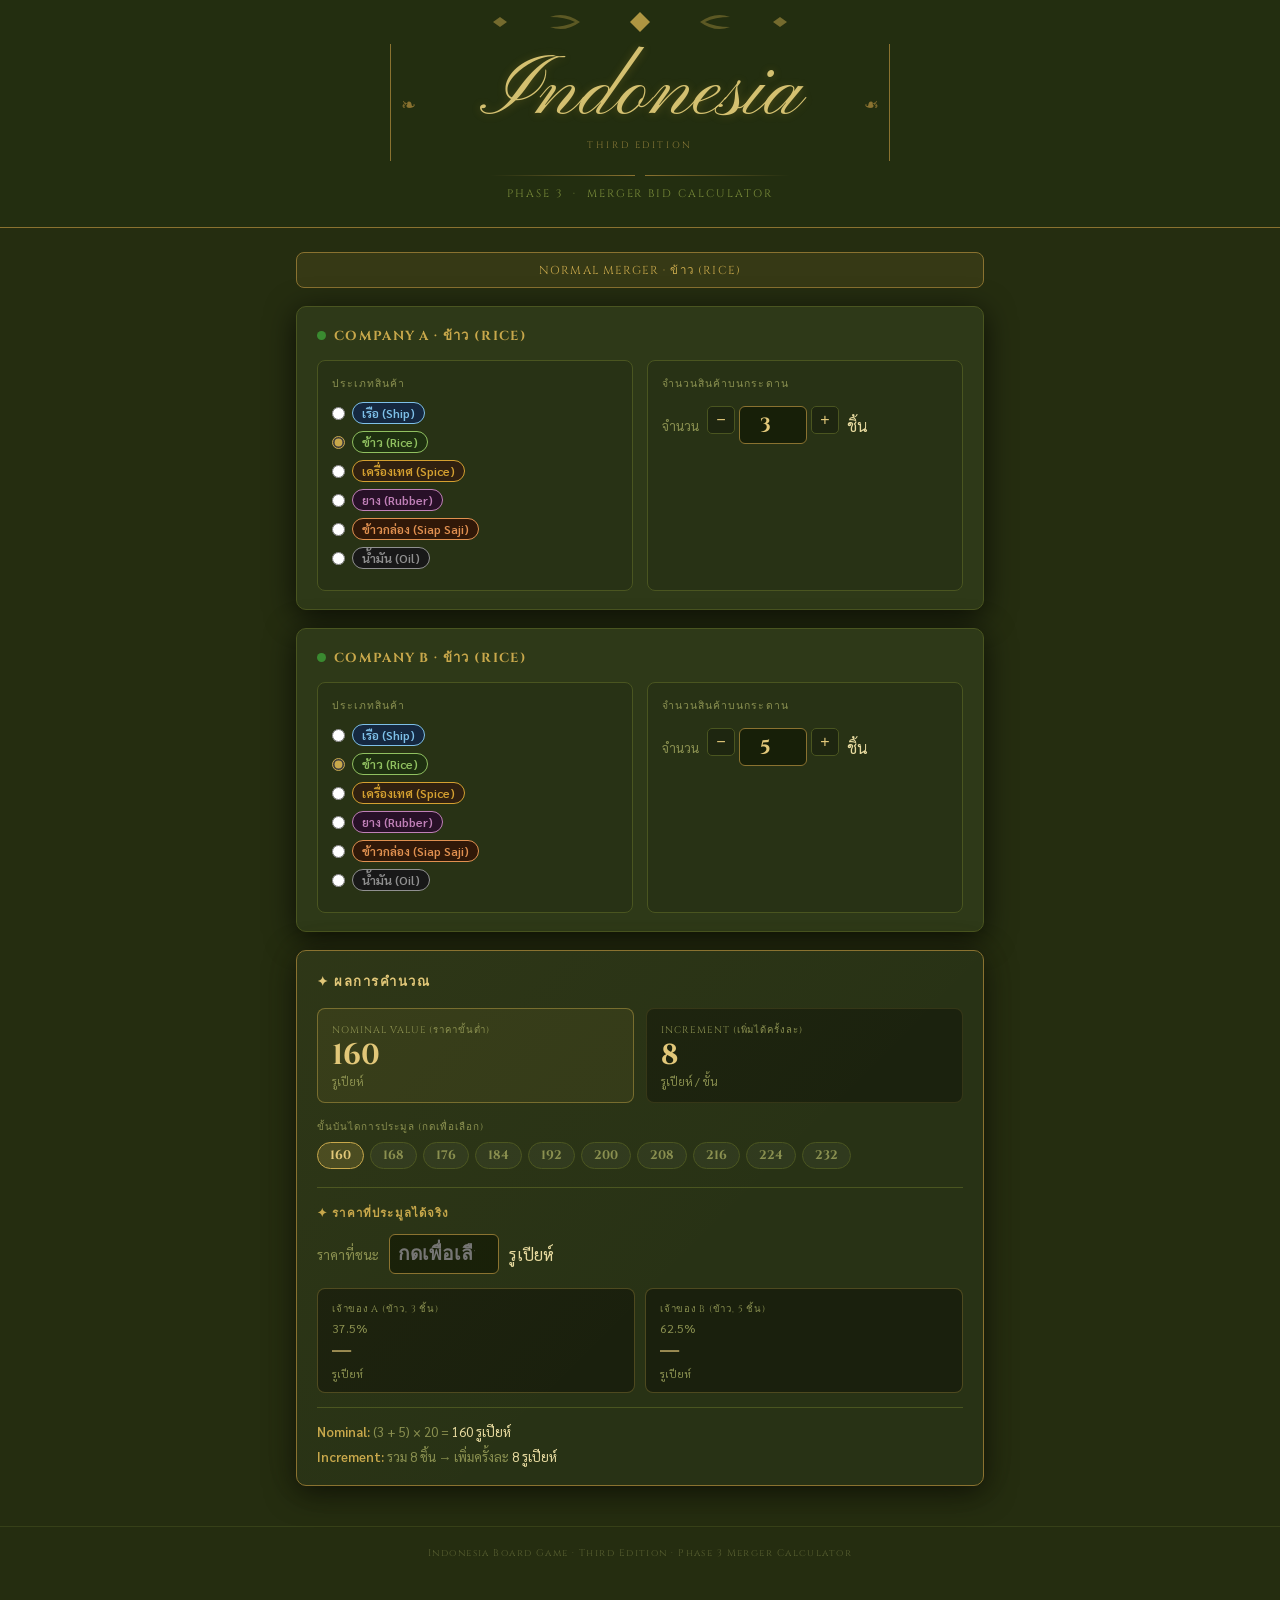
<file: index.html>
<!DOCTYPE html>
<html lang="th">
<head>
  <meta charset="UTF-8" />
  <meta name="viewport" content="width=device-width, initial-scale=1.0" />
  <title>Indonesia – Merger Calculator</title>
  <meta name="description" content="เครื่องคำนวณราคาประมูลควบรวมบริษัท (Phase 3 Merger) สำหรับบอร์ดเกม Indonesia ฉบับที่ 3" />
  <meta name="theme-color" content="#232e10" />
  <link rel="icon" href="assets/favicon.svg" type="image/svg+xml" />
  <script>
    /* ส่งไปหน้าที่เหมาะกับขนาดจอ — บังคับได้ด้วย ?v=desktop หรือ ?v=mobile */
    (function () {
      var forced = (location.search.match(/[?&]v=(desktop|mobile)/) || [])[1];
      var mobile = forced ? forced === 'mobile' : window.matchMedia('(max-width: 767px)').matches;
      location.replace(mobile ? 'merger-calculator-mobile.html' : 'merger-calculator.html');
    })();
  </script>
  <noscript><meta http-equiv="refresh" content="0; url=merger-calculator.html" /></noscript>
</head>
<body style="background:#232e10;color:#8a9050;font-family:sans-serif;text-align:center;padding:40px 16px">
  <p>กำลังเปิดเครื่องคำนวณ…</p>
  <p>
    <a href="merger-calculator.html" style="color:#c8a84b">หน้าจอใหญ่</a> ·
    <a href="merger-calculator-mobile.html" style="color:#c8a84b">มือถือ</a>
  </p>
</body>
</html>
</file>
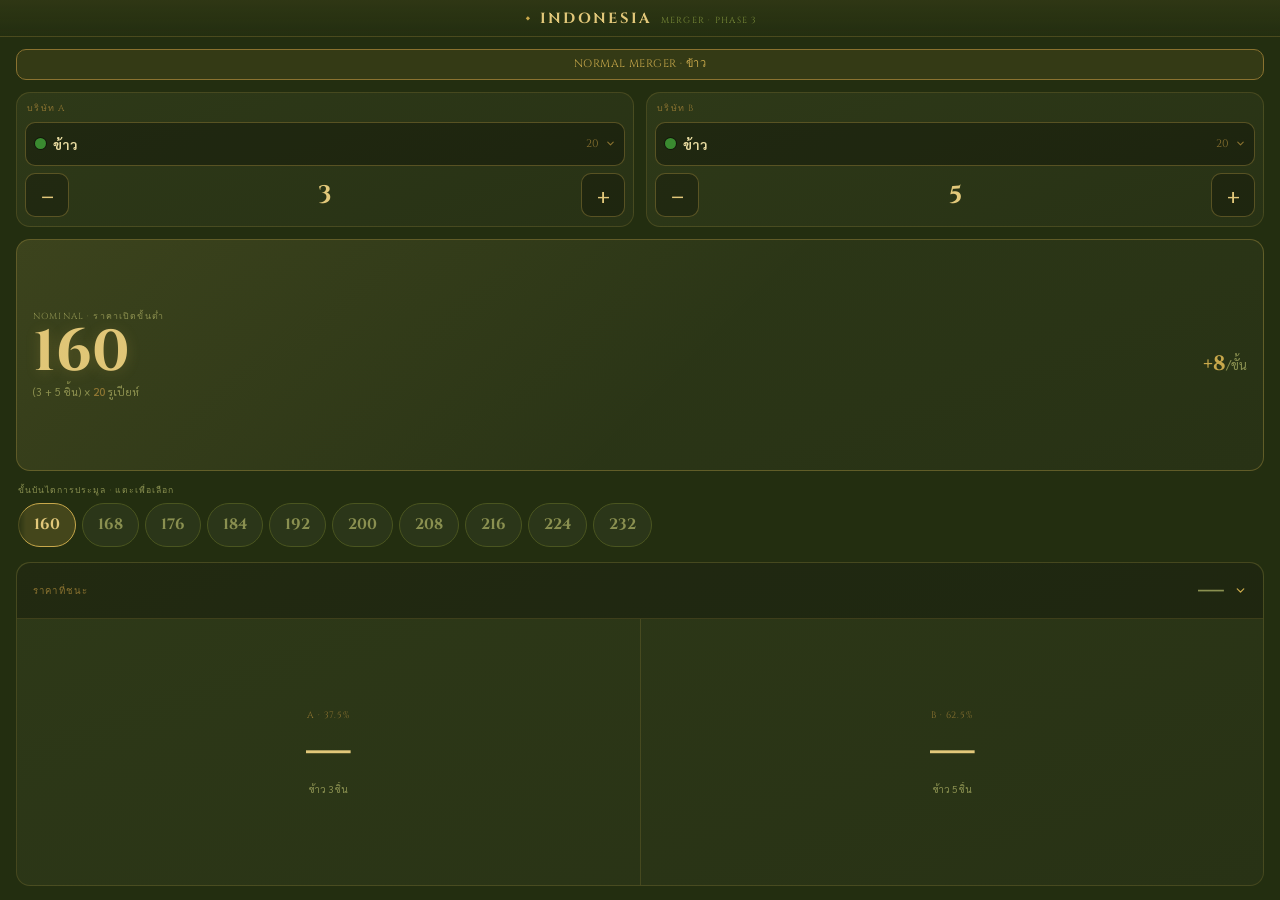
<file: merger-calculator-mobile.html>
<!DOCTYPE html>
<html lang="th">
<head>
  <meta charset="UTF-8"/>
  <meta name="viewport" content="width=device-width, initial-scale=1.0, viewport-fit=cover, maximum-scale=1.0, user-scalable=no"/>
  <title>Indonesia – Merger Calculator</title>
  <meta name="description" content="เครื่องคำนวณราคาประมูลควบรวมบริษัท (Phase 3 Merger) สำหรับบอร์ดเกม Indonesia ฉบับที่ 3"/>
  <meta name="theme-color" content="#232e10"/>
  <meta name="mobile-web-app-capable" content="yes"/>
  <meta name="apple-mobile-web-app-capable" content="yes"/>
  <meta name="apple-mobile-web-app-status-bar-style" content="black-translucent"/>
  <meta name="apple-mobile-web-app-title" content="Merger"/>
  <link rel="manifest" href="manifest.webmanifest"/>
  <link rel="icon" href="assets/favicon.svg" type="image/svg+xml"/>
  <link rel="apple-touch-icon" href="assets/favicon.svg"/>
  <link rel="preconnect" href="https://fonts.googleapis.com"/>
  <link rel="preconnect" href="https://fonts.gstatic.com" crossorigin/>
  <link href="https://fonts.googleapis.com/css2?family=Cinzel:wght@400;700&family=Sarabun:wght@400;600&display=swap" rel="stylesheet"/>
  <link rel="stylesheet" href="assets/css/base.css"/>
  <link rel="stylesheet" href="assets/css/mobile.css"/>
</head>
<body>

<svg width="0" height="0" style="position:absolute" aria-hidden="true">
  <symbol id="i-chev" viewBox="0 0 24 24"><path d="M6 9l6 6 6-6"/></symbol>
</svg>

<div class="app">

  <header class="topbar">
    <span class="tb-mark">◆</span>
    <span class="tb-title">Indonesia</span>
    <span class="tb-sub">Merger · Phase 3</span>
  </header>

  <main class="content">

    <div class="badge normal" id="badge" role="status">Normal Merger</div>

    <!-- บริษัท A / B -->
    <div class="co-row">
      <section class="card co">
        <div class="co-tag">บริษัท A</div>
        <button class="good-btn" type="button" data-good="a" aria-label="เลือกประเภทสินค้าบริษัท A">
          <i class="swatch" id="dot-a"></i>
          <span class="good-name" id="good-a">ข้าว</span>
          <span class="good-val" id="val-a">20</span>
          <svg class="chev"><use href="#i-chev"/></svg>
        </button>
        <div class="stepper">
          <button class="st" type="button" data-step="a" data-delta="-1" aria-label="ลดจำนวนสินค้าบริษัท A">−</button>
          <input class="cnt" id="goods-a" type="number" inputmode="numeric" min="1" max="30" value="3" aria-label="จำนวนสินค้าบริษัท A"/>
          <button class="st" type="button" data-step="a" data-delta="1" aria-label="เพิ่มจำนวนสินค้าบริษัท A">+</button>
        </div>
      </section>

      <section class="card co">
        <div class="co-tag">บริษัท B</div>
        <button class="good-btn" type="button" data-good="b" aria-label="เลือกประเภทสินค้าบริษัท B">
          <i class="swatch" id="dot-b"></i>
          <span class="good-name" id="good-b">ข้าว</span>
          <span class="good-val" id="val-b">20</span>
          <svg class="chev"><use href="#i-chev"/></svg>
        </button>
        <div class="stepper">
          <button class="st" type="button" data-step="b" data-delta="-1" aria-label="ลดจำนวนสินค้าบริษัท B">−</button>
          <input class="cnt" id="goods-b" type="number" inputmode="numeric" min="1" max="30" value="5" aria-label="จำนวนสินค้าบริษัท B"/>
          <button class="st" type="button" data-step="b" data-delta="1" aria-label="เพิ่มจำนวนสินค้าบริษัท B">+</button>
        </div>
      </section>
    </div>

    <!-- ตัวเลขหลัก -->
    <section class="card hero-num">
      <div class="hn-lbl">Nominal · ราคาเปิดขั้นต่ำ</div>
      <div class="hn-row">
        <div class="hn-val num" id="res-nominal">—</div>
        <div class="hn-inc num">+<span id="res-increment">—</span><small>/ขั้น</small></div>
      </div>
      <div class="hn-formula" id="formula"></div>
    </section>

    <!-- ขั้นบันไดราคา -->
    <section class="ladder-wrap">
      <div class="sec-lbl" id="ladder-lbl">ขั้นบันไดการประมูล · แตะเพื่อเลือก</div>
      <div class="ladder" id="ladder"></div>
    </section>

    <!-- ราคาที่ชนะ + ส่วนแบ่ง -->
    <section class="card payout" id="payout">
      <button class="bid-row" type="button" id="bid-tap">
        <span class="br-lbl">ราคาที่ชนะ</span>
        <span class="br-val num" id="bid-display">—</span>
        <svg class="chev"><use href="#i-chev"/></svg>
      </button>
      <div class="split-row">
        <div class="sp">
          <div class="sp-lbl">A · <span id="sp-pct-a">—%</span></div>
          <div class="sp-amt num" id="sp-amt-a">—</div>
          <div class="sp-who" id="sp-who-a">—</div>
        </div>
        <div class="sp">
          <div class="sp-lbl">B · <span id="sp-pct-b">—%</span></div>
          <div class="sp-amt num" id="sp-amt-b">—</div>
          <div class="sp-who" id="sp-who-b">—</div>
        </div>
      </div>
    </section>

  </main>
</div>

<!-- เลือกประเภทสินค้า -->
<div class="sheet-overlay" id="sheet-overlay" role="dialog" aria-modal="true" aria-labelledby="sheet-title">
  <div class="sheet">
    <div class="sheet-grip"></div>
    <div class="sheet-title" id="sheet-title">เลือกประเภทสินค้า</div>
    <div class="sheet-list" id="sheet-list"></div>
  </div>
</div>

<!-- เลือกราคา bid -->
<div class="picker-overlay" id="picker-overlay" role="dialog" aria-modal="true" aria-labelledby="picker-title">
  <div class="picker-modal">
    <div class="picker-header">
      <button class="picker-btn cancel" type="button" data-picker-cancel>ยกเลิก</button>
      <span class="picker-title" id="picker-title">Bid</span>
      <button class="picker-btn confirm" type="button" data-picker-confirm>ยืนยัน</button>
    </div>
    <div class="picker-body">
      <div class="picker-center-bar"></div>
      <div class="picker-drum" id="picker-drum"></div>
    </div>
  </div>
</div>

<script src="assets/js/merger-core.js"></script>
<script src="assets/js/picker.js"></script>
<script src="assets/js/sheet.js"></script>
<script src="assets/js/app-mobile.js"></script>
</body>
</html>
</file>
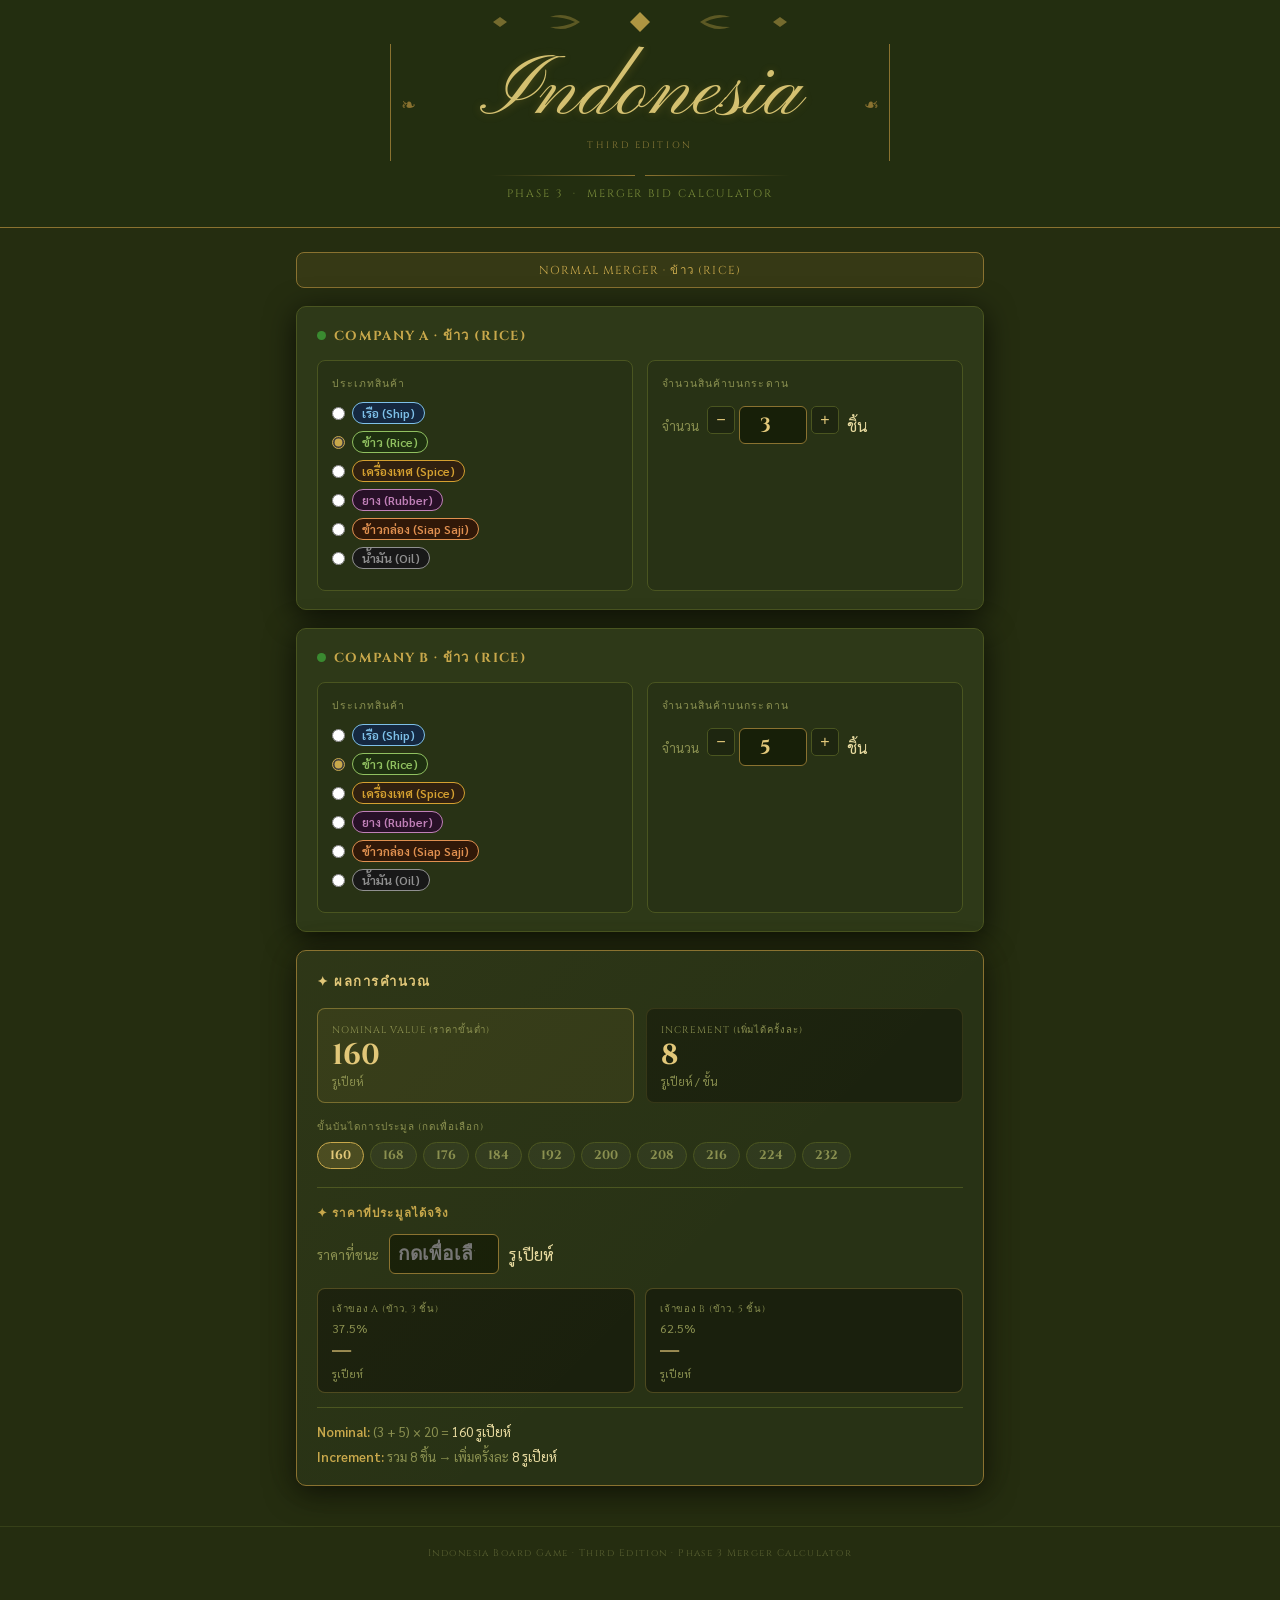
<file: merger-calculator.html>
<!DOCTYPE html>
<html lang="th">
<head>
  <meta charset="UTF-8" />
  <meta name="viewport" content="width=device-width, initial-scale=1.0" />
  <title>Indonesia – Merger Bid Calculator</title>
  <meta name="description" content="เครื่องคำนวณราคาประมูลควบรวมบริษัท (Phase 3 Merger) สำหรับบอร์ดเกม Indonesia ฉบับที่ 3" />
  <meta name="theme-color" content="#232e10" />
  <link rel="icon" href="assets/favicon.svg" type="image/svg+xml" />
  <link rel="preconnect" href="https://fonts.googleapis.com" />
  <link rel="preconnect" href="https://fonts.gstatic.com" crossorigin />
  <link href="https://fonts.googleapis.com/css2?family=Cinzel:wght@400;700&family=Pinyon+Script&family=Sarabun:wght@400;600&display=swap" rel="stylesheet" />
  <link rel="stylesheet" href="assets/css/base.css" />
  <link rel="stylesheet" href="assets/css/desktop.css" />
</head>
<body>

<!-- ═══ HERO ═══ -->
<header class="hero">
  <svg class="hero-ornament" viewBox="0 0 680 44" xmlns="http://www.w3.org/2000/svg" height="44" aria-hidden="true">
    <defs>
      <linearGradient id="gfade" x1="0" x2="1" y1="0" y2="0">
        <stop offset="0%"   stop-color="#232e10" stop-opacity="1"/>
        <stop offset="15%"  stop-color="#c8a84b" stop-opacity="0.45"/>
        <stop offset="50%"  stop-color="#c8a84b" stop-opacity="0.85"/>
        <stop offset="85%"  stop-color="#c8a84b" stop-opacity="0.45"/>
        <stop offset="100%" stop-color="#232e10" stop-opacity="1"/>
      </linearGradient>
    </defs>
    <line x1="0" y1="22" x2="680" y2="22" stroke="url(#gfade)" stroke-width="1"/>
    <polygon points="340,12 350,22 340,32 330,22" fill="#c8a84b" opacity="0.85"/>
    <polygon points="200,17 207,22 200,27 193,22" fill="#c8a84b" opacity="0.5"/>
    <polygon points="480,17 487,22 480,27 473,22" fill="#c8a84b" opacity="0.5"/>
    <path d="M280,22 Q265,11 250,17 Q265,17 275,22 Q265,27 250,27 Q265,33 280,22Z" fill="#c8a84b" opacity="0.35"/>
    <path d="M400,22 Q415,11 430,17 Q415,17 405,22 Q415,27 430,27 Q415,33 400,22Z" fill="#c8a84b" opacity="0.35"/>
  </svg>

  <div class="hero-logo-wrap">
    <div class="hero-title">Indonesia</div>
    <div class="hero-edition">Third Edition</div>
  </div>

  <div class="hero-divider"><span></span><span></span></div>
  <div class="hero-subtitle">Phase 3 &nbsp;·&nbsp; Merger Bid Calculator</div>
</header>

<!-- ═══ MAIN ═══ -->
<main class="main">

  <div class="badge normal" id="badge" role="status">Normal Merger</div>

  <!-- Company A -->
  <section class="card">
    <h2 class="card-title"><span class="dot" id="dot-a"></span><span id="title-a">Company A</span></h2>
    <div class="companies">
      <div class="company-block">
        <div class="company-label">ประเภทสินค้า</div>
        <div id="types-a"></div>
      </div>
      <div class="company-block">
        <div class="company-label">จำนวนสินค้าบนกระดาน</div>
        <div class="goods-input-row">
          <label for="goods-a">จำนวน</label>
          <div class="stepper">
            <button class="step-btn" type="button" data-step="a" data-delta="-1" aria-label="ลดจำนวนสินค้าบริษัท A">−</button>
            <input class="goods-input" id="goods-a" type="number" min="1" max="30" value="3" />
            <button class="step-btn" type="button" data-step="a" data-delta="1" aria-label="เพิ่มจำนวนสินค้าบริษัท A">+</button>
          </div>
          <span>ชิ้น</span>
        </div>
      </div>
    </div>
  </section>

  <!-- Company B -->
  <section class="card">
    <h2 class="card-title"><span class="dot" id="dot-b"></span><span id="title-b">Company B</span></h2>
    <div class="companies">
      <div class="company-block">
        <div class="company-label">ประเภทสินค้า</div>
        <div id="types-b"></div>
      </div>
      <div class="company-block">
        <div class="company-label">จำนวนสินค้าบนกระดาน</div>
        <div class="goods-input-row">
          <label for="goods-b">จำนวน</label>
          <div class="stepper">
            <button class="step-btn" type="button" data-step="b" data-delta="-1" aria-label="ลดจำนวนสินค้าบริษัท B">−</button>
            <input class="goods-input" id="goods-b" type="number" min="1" max="30" value="5" />
            <button class="step-btn" type="button" data-step="b" data-delta="1" aria-label="เพิ่มจำนวนสินค้าบริษัท B">+</button>
          </div>
          <span>ชิ้น</span>
        </div>
      </div>
    </div>
  </section>

  <!-- Result -->
  <section class="result-card">
    <h2 class="result-title">✦ ผลการคำนวณ</h2>

    <div class="result-grid">
      <div class="result-box accent">
        <div class="lbl">Nominal Value (ราคาขั้นต่ำ)</div>
        <div class="val" id="res-nominal">—</div>
        <div class="unit">รูเปียห์</div>
      </div>
      <div class="result-box">
        <div class="lbl">Increment (เพิ่มได้ครั้งละ)</div>
        <div class="val" id="res-increment">—</div>
        <div class="unit">รูเปียห์ / ขั้น</div>
      </div>
    </div>

    <div class="ladder-lbl" id="ladder-lbl">ขั้นบันไดการประมูล</div>
    <div class="ladder" id="ladder"></div>

    <div class="bid-section">
      <h3 class="bid-section-title">✦ ราคาที่ประมูลได้จริง</h3>
      <div class="bid-input-row">
        <label for="bid-actual">ราคาที่ชนะ</label>
        <input class="bid-actual" id="bid-actual" type="number" min="0" placeholder="กดเพื่อเลือก" readonly />
        <span>รูเปียห์</span>
      </div>
      <p class="bid-error" id="bid-error" role="alert"></p>

      <div class="split-grid">
        <div class="split-box">
          <div class="s-lbl" id="split-lbl-a">เจ้าของ A</div>
          <div class="s-pct" id="split-pct-a">— %</div>
          <div class="s-amount" id="split-amt-a">—</div>
          <div class="s-unit">รูเปียห์</div>
        </div>
        <div class="split-box">
          <div class="s-lbl" id="split-lbl-b">เจ้าของ B</div>
          <div class="s-pct" id="split-pct-b">— %</div>
          <div class="s-amount" id="split-amt-b">—</div>
          <div class="s-unit">รูเปียห์</div>
        </div>
      </div>
    </div>

    <div class="breakdown" id="breakdown"></div>
  </section>

</main>

<!-- ═══ BID PICKER ═══ -->
<div class="picker-overlay" id="picker-overlay" role="dialog" aria-modal="true" aria-labelledby="picker-title">
  <div class="picker-modal">
    <div class="picker-header">
      <button class="picker-btn cancel" type="button" data-picker-cancel>ยกเลิก</button>
      <span class="picker-title" id="picker-title">เลือกราคา Bid</span>
      <button class="picker-btn confirm" type="button" data-picker-confirm>ยืนยัน</button>
    </div>
    <div class="picker-body">
      <div class="picker-center-bar"></div>
      <div class="picker-drum" id="picker-drum"></div>
    </div>
  </div>
</div>

<footer>Indonesia Board Game · Third Edition · Phase 3 Merger Calculator</footer>

<script src="assets/js/merger-core.js"></script>
<script src="assets/js/picker.js"></script>
<script src="assets/js/app-desktop.js"></script>
</body>
</html>
</file>
<file: assets/css/base.css>
/* ชั้นพื้นฐานที่ใช้ร่วมกันทั้งสองหน้า — token · reset · สีสินค้า · bid pill · picker
   โหลดไฟล์นี้ก่อน แล้วค่อยทับด้วย desktop.css หรือ mobile.css */

:root {
  /* พื้นหลังและกล่อง */
  --bg:        #232e10;
  --card:      #2e3918;
  --card2:     #283215;
  --input-bg:  #171f08;
  --border:    #4a5520;

  /* สีทอง (สีหลักของแบรนด์) */
  --gold:      #c8a84b;
  --gold-lt:   #e2c87a;
  --gold-dim:  #8a7230;
  --olive:     #7a8c3a;

  /* ตัวอักษร */
  --text:      #e8dba0;
  --text-dim:  #8a9050;

  /* สถานะ */
  --red:       #c0392b;
  --ok:        #90d060;

  --shadow:    0 6px 30px rgba(0,0,0,0.7);

  /* picker — แต่ละหน้าตั้งขนาดเองได้ */
  --picker-item-h:     48px;
  --picker-body-h:     240px;
  --picker-font:       .95rem;
  --picker-font-active: 1.2rem;
  --picker-pad:        calc((var(--picker-body-h) - var(--picker-item-h)) / 2);
  --picker-bg:         #2a3418;
}

* { box-sizing: border-box; margin: 0; padding: 0; }

body {
  background: var(--bg);
  color: var(--text);
  font-family: 'Sarabun', 'Segoe UI', sans-serif;
}

/* สีชิปสินค้า */
.c-ship     { background:#152840; color:#7ec0e8; border-color:#1e5080; }
.c-rice     { background:#1e3010; color:#90c060; border-color:#2a5015; }
.c-spice    { background:#302010; color:#d4a030; border-color:#604010; }
.c-rubber   { background:#281028; color:#c080b8; border-color:#603060; }
.c-siapsaji { background:#301808; color:#e09050; border-color:#603010; }
.c-oil      { background:#181818; color:#909090; border-color:#404040; }

.dot-ship     { background:#2980b9; }
.dot-rice     { background:#3a8a30; }
.dot-spice    { background:#c09020; }
.dot-rubber   { background:#8040a0; }
.dot-siapsaji { background:#d06020; }
.dot-oil      { background:#707070; }

/* ป้ายประเภทการควบรวม */
.badge {
  text-align: center;
  font-family: 'Cinzel', serif;
  text-transform: uppercase;
  border: 1px solid;
  border-radius: 8px;
}
.badge.normal   { background:rgba(200,168,75,.10); border-color:var(--gold-dim); color:var(--gold); }
.badge.siapsaji { background:rgba(210,120,40,.12); border-color:#a05020;         color:#d4905a; }
.badge.invalid  { background:rgba(180,40,30,.12);  border-color:#802020;         color:#c05040; }

/* ขั้นบันไดราคา — สีสถานะใช้ร่วมกัน ขนาดแยกตามหน้า */
.bid-pill {
  font-family: 'Cinzel', serif;
  font-weight: 700;
  border: 1px solid;
  cursor: pointer;
  white-space: nowrap;
}
.bid-pill.first   { background:rgba(200,168,75,.20); border-color:var(--gold);    color:var(--gold-lt); }
.bid-pill.current { background:rgba(200,168,75,.35); border-color:var(--gold-lt); color:var(--gold-lt); box-shadow:0 0 10px rgba(200,168,75,.35); }
.bid-pill.past    { background:rgba(255,255,255,.02); border-color:var(--border); color:#4a5530; text-decoration:line-through; }
.bid-pill.step    { background:rgba(255,255,255,.04); border-color:var(--border); color:var(--text-dim); }

/* PICKER — เปลี่ยนขนาดได้ที่ตัวแปร --picker-* */
.picker-overlay {
  display: none; position: fixed; inset: 0;
  background: rgba(0,0,0,.68); z-index: 999;
  justify-content: center;
}
.picker-overlay.show { display: flex; }

.picker-modal {
  background: var(--picker-bg);
  border: 1px solid var(--gold-dim);
  width: 100%;
}

.picker-header {
  display: flex; justify-content: space-between; align-items: center;
  padding: 12px 14px 10px;
  border-bottom: 1px solid var(--border);
}
.picker-title {
  font-family: 'Cinzel', serif; font-size: .72rem; color: var(--gold);
  letter-spacing: .1em; text-transform: uppercase;
}
.picker-btn {
  font-family: 'Cinzel', serif; font-size: .7rem;
  padding: 6px 13px; border-radius: 6px; border: 1px solid;
  cursor: pointer; background: transparent; letter-spacing: .06em;
}
.picker-btn.cancel  { border-color: var(--border); color: var(--text-dim); }
.picker-btn.confirm { border-color: var(--gold); color: var(--gold-lt); background: rgba(200,168,75,.12); }
.picker-btn:hover   { opacity: .8; }

.picker-body { position: relative; height: var(--picker-body-h); overflow: hidden; }

/* ไล่เฉดบน–ล่างให้ดูเหมือนวงล้อหมุน */
.picker-body::before,
.picker-body::after {
  content: ''; position: absolute; left: 0; right: 0;
  height: var(--picker-pad); z-index: 2; pointer-events: none;
}
.picker-body::before { top: 0;    background: linear-gradient(to bottom, var(--picker-bg), rgba(42,52,24,0)); }
.picker-body::after  { bottom: 0; background: linear-gradient(to top,    var(--picker-bg), rgba(42,52,24,0)); }

.picker-center-bar {
  position: absolute; left: 0; right: 0; top: 50%;
  transform: translateY(-50%);
  height: var(--picker-item-h); z-index: 1; pointer-events: none;
  border-top: 1px solid var(--gold-dim);
  border-bottom: 1px solid var(--gold-dim);
  background: rgba(200,168,75,.08);
}

.picker-drum {
  height: var(--picker-body-h); overflow-y: scroll;
  scroll-snap-type: y mandatory;
  -webkit-overflow-scrolling: touch;
  scrollbar-width: none;
}
.picker-drum::-webkit-scrollbar { display: none; }

.picker-item {
  height: var(--picker-item-h);
  display: flex; align-items: center; justify-content: center;
  font-family: 'Cinzel', serif; font-size: var(--picker-font);
  color: var(--text-dim); scroll-snap-align: center; cursor: pointer;
  transition: color .15s, font-size .15s;
}
.picker-item:first-child { margin-top: var(--picker-pad); }
.picker-item:last-child  { margin-bottom: var(--picker-pad); }
.picker-item.active { color: var(--gold-lt); font-size: var(--picker-font-active); font-weight: 700; }

/* โฟกัสให้เห็นชัดสำหรับคีย์บอร์ด */
:focus-visible { outline: 2px solid var(--gold-lt); outline-offset: 2px; }
</file>
<file: assets/css/mobile.css>
/* หน้า mobile (ทับ base.css) — เต็มจอ ไม่ต้องเลื่อน กดง่ายด้วยนิ้วโป้ง
   ทุกปุ่มที่กดจริงสูงอย่างน้อย 44px ตามเกณฑ์ touch target */

:root {
  --r:      14px;   /* มุมโค้งการ์ด */
  --r-sm:   10px;
  --gap:    clamp(6px, 1.5vh, 12px);
  --pad:    clamp(10px, 3.2vw, 16px);
  --line:   rgba(200,168,75,.18);
  --line-2: rgba(200,168,75,.34);

  --picker-item-h: 52px;
  --picker-body-h: 260px;
  --picker-font: 1rem;
  --picker-font-active: 1.35rem;
}

* { -webkit-tap-highlight-color: transparent; }

html, body {
  height: 100%;
  overflow: hidden;
  overscroll-behavior: none;
  font-family: 'Sarabun', sans-serif;
  background: var(--bg);
}

/* ไล่เฉดอ่อน ๆ ให้พื้นหลังไม่แบน */
body::before {
  content: ''; position: fixed; inset: 0; z-index: -1;
  background:
    radial-gradient(120% 60% at 50% -10%, rgba(200,168,75,.10), transparent 60%),
    radial-gradient(90% 50% at 50% 108%, rgba(200,168,75,.06), transparent 60%);
}

button, input { font-family: inherit; color: inherit; }
.num { font-family: 'Cinzel', serif; font-variant-numeric: tabular-nums; font-weight: 700; }

/* ═══ โครงหน้า ═══ */
.app {
  display: flex; flex-direction: column;
  height: 100dvh;
  padding: env(safe-area-inset-top) env(safe-area-inset-right) env(safe-area-inset-bottom) env(safe-area-inset-left);
}

/* ── แถบหัว ── */
.topbar {
  flex-shrink: 0;
  display: flex; align-items: baseline; justify-content: center; gap: 8px;
  padding: 9px var(--pad) 8px;
  border-bottom: 1px solid var(--line);
  background: linear-gradient(180deg, rgba(200,168,75,.07), transparent);
}
.tb-mark  { color: var(--gold); font-size: .5rem; transform: translateY(-2px); }
.tb-title { font-family: 'Cinzel', serif; font-size: .92rem; font-weight: 700; letter-spacing: .16em; color: var(--gold-lt); text-transform: uppercase; }
.tb-sub   { font-family: 'Cinzel', serif; font-size: .55rem; letter-spacing: .14em; color: var(--olive); text-transform: uppercase; }

/* ── เนื้อหา ── */
.content {
  flex: 1; min-height: 0;
  display: flex; flex-direction: column; gap: var(--gap);
  padding: var(--gap) var(--pad) calc(var(--gap) + 2px);
}

.card {
  background: linear-gradient(160deg, var(--card), var(--card2));
  border: 1px solid var(--line);
  border-radius: var(--r);
}

/* ── ป้ายประเภทการควบรวม ── */
.badge {
  flex-shrink: 0;
  padding: 7px 10px;
  font-size: .68rem; letter-spacing: .04em;
  border-radius: var(--r-sm);
  line-height: 1.35;
}

/* ── การ์ดบริษัท A / B ── */
.co-row { flex-shrink: 0; display: grid; grid-template-columns: 1fr 1fr; gap: var(--gap); }
.co { padding: 8px 8px 9px; display: flex; flex-direction: column; gap: 7px; }
.co-tag {
  font-family: 'Cinzel', serif; font-size: .56rem; letter-spacing: .14em;
  color: var(--gold-dim); text-transform: uppercase; padding-left: 2px;
}

/* ปุ่มเลือกประเภทสินค้า — เปิด bottom sheet */
.good-btn {
  display: flex; align-items: center; gap: 7px;
  min-height: 44px; width: 100%;
  padding: 0 8px 0 9px;
  background: rgba(0,0,0,.28);
  border: 1px solid var(--line-2); border-radius: var(--r-sm);
  cursor: pointer; text-align: left;
  transition: background .15s, border-color .15s;
}
.good-btn:active { background: rgba(200,168,75,.14); }
.swatch { width: 11px; height: 11px; border-radius: 50%; flex-shrink: 0; box-shadow: 0 0 0 1px rgba(0,0,0,.45); }
.good-name { flex: 1; min-width: 0; font-size: .88rem; font-weight: 600; color: var(--text); overflow: hidden; text-overflow: ellipsis; white-space: nowrap; }
.good-val  { font-family: 'Cinzel', serif; font-size: .68rem; color: var(--gold-dim); flex-shrink: 0; }
.chev { width: 11px; height: 11px; flex-shrink: 0; fill: none; stroke: var(--gold-dim); stroke-width: 2.4; stroke-linecap: round; stroke-linejoin: round; }

/* ปุ่มเพิ่ม/ลดจำนวน */
.stepper { display: grid; grid-template-columns: 44px 1fr 44px; gap: 5px; }
.st {
  height: 44px; border-radius: var(--r-sm);
  border: 1px solid var(--line-2); background: rgba(0,0,0,.24);
  color: var(--gold-lt); font-size: 1.35rem; line-height: 1;
  cursor: pointer; display: flex; align-items: center; justify-content: center;
  transition: background .12s, transform .08s;
}
.st:active { background: rgba(200,168,75,.2); transform: scale(.94); }
.cnt {
  min-width: 0; height: 44px;
  background: transparent; border: 0; outline: none;
  color: var(--gold-lt); font-size: 1.5rem; text-align: center;
  font-family: 'Cinzel', serif; font-variant-numeric: tabular-nums; font-weight: 700;
  -moz-appearance: textfield;
}
.cnt::-webkit-outer-spin-button, .cnt::-webkit-inner-spin-button { -webkit-appearance: none; margin: 0; }

/* ── ตัวเลขหลัก: Nominal ──
   ตัวเลขโตตามความสูงจอ (vh) เพื่อให้อ่านออกตอนวางมือถือไว้บนโต๊ะ */
.hero-num {
  flex: 1 1 auto; min-height: 88px;
  display: flex; flex-direction: column; justify-content: center;
  padding: 9px var(--pad) 10px; border-color: var(--line-2);
  position: relative; overflow: hidden;
}
.hero-num::after {
  content: ''; position: absolute; inset: 0; pointer-events: none;
  background: linear-gradient(135deg, rgba(200,168,75,.09), transparent 55%);
}
.hn-lbl { font-family: 'Cinzel', serif; font-size: .55rem; letter-spacing: .13em; color: var(--text-dim); text-transform: uppercase; }
.hn-row { display: flex; align-items: baseline; justify-content: space-between; gap: 10px; margin-top: 1px; }
.hn-val { font-size: clamp(2.3rem, 6.4vh, 4rem); line-height: 1; color: var(--gold-lt); text-shadow: 0 2px 14px rgba(200,168,75,.22); }
.hn-inc { font-size: clamp(1rem, 4.6vw, 1.3rem); color: var(--gold); flex-shrink: 0; }
.hn-inc small { font-size: .62em; color: var(--text-dim); font-family: 'Sarabun', sans-serif; font-weight: 400; }
.hn-formula { font-size: .66rem; color: var(--text-dim); margin-top: 3px; line-height: 1.4; }
.hn-formula b { color: var(--gold-dim); font-weight: 600; }

/* ── ขั้นบันไดราคา ── */
.ladder-wrap { flex-shrink: 0; }
.sec-lbl { font-family: 'Cinzel', serif; font-size: .54rem; letter-spacing: .12em; color: var(--text-dim); text-transform: uppercase; margin: 0 2px 5px; }
.ladder {
  display: flex; gap: 6px;
  overflow-x: auto; scrollbar-width: none;
  scroll-snap-type: x proximity;
  padding: 1px 2px 3px;
  -webkit-mask-image: linear-gradient(90deg, transparent, #000 10px, #000 calc(100% - 22px), transparent);
          mask-image: linear-gradient(90deg, transparent, #000 10px, #000 calc(100% - 22px), transparent);
}
.ladder::-webkit-scrollbar { display: none; }
.bid-pill {
  min-height: 44px; padding: 0 15px;
  display: flex; align-items: center;
  border-radius: 22px; font-size: .95rem;
  flex-shrink: 0; scroll-snap-align: center;
  font-variant-numeric: tabular-nums;
  transition: transform .1s;
}
.bid-pill:active { transform: scale(.94); }

/* ── ราคาที่ชนะ + ส่วนแบ่ง ── */
/* วางไว้ล่างสุดในระยะที่นิ้วโป้งเอื้อมถึงสบาย */
.payout { flex: 1.35 1 auto; min-height: 150px; display: flex; flex-direction: column; overflow: hidden; }

.bid-row {
  flex-shrink: 0;
  display: flex; align-items: center; gap: 10px;
  min-height: 56px; padding: 0 var(--pad);
  background: rgba(0,0,0,.26);
  border: 0; border-bottom: 1px solid var(--line);
  border-radius: var(--r) var(--r) 0 0;
  cursor: pointer; width: 100%;
  transition: background .15s;
}
.bid-row:active { background: rgba(200,168,75,.14); }
.br-lbl { font-family: 'Cinzel', serif; font-size: .6rem; letter-spacing: .12em; color: var(--gold-dim); text-transform: uppercase; }
.br-val { flex: 1; text-align: right; font-size: clamp(1.45rem, 3.6vh, 2.1rem); line-height: 1; color: var(--text-dim); }
.bid-row.has-val .br-val { color: var(--ok); }
.bid-row .chev { width: 13px; height: 13px; stroke: var(--gold); }

.split-row { flex: 1; min-height: 0; display: grid; grid-template-columns: 1fr 1fr; }
.sp {
  display: flex; flex-direction: column; align-items: center; justify-content: center; gap: 3px;
  padding: 8px 6px;
  min-width: 0;
}
.sp + .sp { border-left: 1px solid var(--line); }
.sp-lbl { font-family: 'Cinzel', serif; font-size: .58rem; letter-spacing: .1em; color: var(--gold-dim); text-transform: uppercase; }
.sp-amt { font-size: clamp(1.8rem, 6.2vh, 3.6rem); line-height: 1; color: var(--gold-lt); }
.sp-who { font-size: .62rem; color: var(--text-dim); max-width: 100%; overflow: hidden; text-overflow: ellipsis; white-space: nowrap; }

/* สถานะ merge ไม่ได้ */
.payout.off .br-val, .payout.off .sp-amt { color: var(--text-dim); opacity: .5; }

/* ═══ BOTTOM SHEET เลือกประเภทสินค้า ═══ */
.sheet-overlay {
  display: none; position: fixed; inset: 0; z-index: 998;
  background: rgba(0,0,0,.68);
  align-items: flex-end; justify-content: center;
}
.sheet-overlay.show { display: flex; }
.sheet {
  width: 100%; max-width: 480px;
  background: var(--picker-bg);
  border: 1px solid var(--gold-dim); border-bottom: 0;
  border-radius: 20px 20px 0 0;
  padding-bottom: env(safe-area-inset-bottom);
  animation: sheetUp .22s cubic-bezier(.22,.9,.3,1);
  max-height: 82dvh; display: flex; flex-direction: column;
}
@keyframes sheetUp { from { transform: translateY(100%); } to { transform: translateY(0); } }
.sheet-grip { width: 38px; height: 4px; border-radius: 2px; background: var(--gold-dim); opacity: .55; margin: 9px auto 4px; flex-shrink: 0; }
.sheet-title {
  font-family: 'Cinzel', serif; font-size: .66rem; letter-spacing: .14em;
  color: var(--gold); text-transform: uppercase; text-align: center;
  padding: 4px 16px 10px; border-bottom: 1px solid var(--border); flex-shrink: 0;
}
.sheet-list { overflow-y: auto; padding: 6px; }
.sheet-opt {
  display: flex; align-items: center; gap: 10px;
  width: 100%; min-height: 52px; padding: 0 12px;
  background: transparent; border: 1px solid transparent; border-radius: 12px;
  cursor: pointer; text-align: left;
}
.sheet-opt:active { background: rgba(200,168,75,.12); }
.sheet-opt.on { background: rgba(200,168,75,.13); border-color: var(--line-2); }
.so-label { flex: 1; font-size: .98rem; color: var(--text); }
.so-hint  { font-family: 'Cinzel', serif; font-size: .74rem; color: var(--text-dim); font-variant-numeric: tabular-nums; }
.so-check { width: 16px; text-align: center; color: var(--gold-lt); opacity: 0; font-size: .9rem; }
.sheet-opt.on .so-check { opacity: 1; }

/* ═══ วงล้อเลือกราคา (base.css) — วางกลางจอบนมือถือ ═══ */
.picker-overlay { align-items: flex-end; }
.picker-modal {
  max-width: 480px; border-radius: 20px 20px 0 0; border-bottom: 0;
  padding-bottom: env(safe-area-inset-bottom);
  animation: sheetUp .22s cubic-bezier(.22,.9,.3,1);
}
.picker-btn { min-height: 40px; font-size: .74rem; }
.picker-item { font-variant-numeric: tabular-nums; }

/* จอเตี้ยมาก (เช่น iPhone SE แนวตั้ง) — บีบส่วนที่ไม่ใช่ตัวเลขหลัก */
@media (max-height: 700px) {
  .hn-formula { display: none; }
  .co { gap: 6px; }
  .bid-row { min-height: 50px; }
}

/* แนวนอน — ไม่ฝืนอัดให้เต็มจอ ปล่อยให้เลื่อนได้ */
@media (orientation: landscape) and (max-height: 520px) {
  html, body { height: auto; min-height: 100%; overflow: visible; }
  .app { height: auto; min-height: 100dvh; }
  .payout { flex: none; }
  .split-row { min-height: 96px; }
}
</file>
<file: assets/css/desktop.css>
/* หน้า desktop (ทับ base.css) */

:root {
  --bg: #252d10;
  /* picker บน desktop เป็น bottom sheet ตัวใหญ่กว่าเล็กน้อย */
  --picker-item-h: 52px;
  --picker-body-h: 260px;
  --picker-font: 1rem;
  --picker-font-active: 1.25rem;
}

body { min-height: 100vh; padding: 0 0 60px; }

/* Hero */
.hero {
  background: #232e10;
  border-bottom: 1px solid var(--gold-dim);
  text-align: center;
  padding: 0 16px 26px;
  overflow: hidden;
}
.hero-ornament { width: 100%; max-width: 680px; margin: 0 auto; display: block; }
.hero-logo-wrap {
  border-left: 1px solid var(--gold-dim);
  border-right: 1px solid var(--gold-dim);
  padding: 6px 48px 10px;
  max-width: 500px;
  margin: 0 auto;
  position: relative;
}
.hero-logo-wrap::before { content:'❧'; position:absolute; left:10px;  top:50%; transform:translateY(-50%);           color:var(--gold-dim); font-size:1.1rem; }
.hero-logo-wrap::after  { content:'❧'; position:absolute; right:10px; top:50%; transform:translateY(-50%) scaleX(-1); color:var(--gold-dim); font-size:1.1rem; }
.hero-title {
  font-family: 'Pinyon Script', cursive;
  font-size: clamp(3.2rem, 10vw, 5.4rem);
  color: #d4c070;
  line-height: 1;
  text-shadow: 0 1px 8px rgba(180,150,40,.3);
}
.hero-edition {
  font-family: 'Cinzel', serif;
  font-size: .58rem; color: #8a7a38;
  letter-spacing: .28em; text-transform: uppercase;
  margin-top: 3px;
}
.hero-divider { display:flex; align-items:center; gap:10px; max-width:300px; margin:14px auto 0; }
.hero-divider span { flex:1; height:1px; }
.hero-divider span:first-child { background:linear-gradient(90deg,transparent,var(--gold-dim)); }
.hero-divider span:last-child  { background:linear-gradient(90deg,var(--gold-dim),transparent); }
.hero-subtitle {
  display: block;
  font-family: 'Cinzel', serif;
  font-size: .68rem; color: var(--olive);
  letter-spacing: .18em; text-transform: uppercase;
  margin-top: 10px;
}

/* Layout */
.main { max-width:720px; margin:0 auto; padding:24px 16px 0; display:flex; flex-direction:column; gap:18px; }

/* Cards */
.card { background:var(--card); border:1px solid var(--border); border-radius:10px; padding:18px 20px; box-shadow:var(--shadow); }
.card-title { font-family:'Cinzel',serif; color:var(--gold); font-size:.82rem; letter-spacing:.1em; margin-bottom:14px; display:flex; align-items:center; gap:8px; text-transform:uppercase; }
.card-title .dot { width:9px; height:9px; border-radius:50%; flex-shrink:0; }
.companies { display:grid; grid-template-columns:1fr 1fr; gap:14px; }
@media (max-width:500px) { .companies { grid-template-columns:1fr; } }
.company-block { background:var(--card2); border:1px solid var(--border); border-radius:8px; padding:14px; }
.company-label { font-family:'Cinzel',serif; font-size:.65rem; color:var(--text-dim); margin-bottom:10px; letter-spacing:.1em; text-transform:uppercase; }

.good-type-row { margin-bottom:7px; }
.good-type-row label { display:flex; align-items:center; gap:7px; cursor:pointer; font-size:.88rem; }
.good-type-row input[type=radio] { accent-color:var(--gold); cursor:pointer; }
.good-chip { display:inline-flex; align-items:center; gap:4px; padding:2px 9px; border-radius:20px; font-size:.78rem; font-weight:600; border:1px solid; }

.goods-input-row { display:flex; align-items:center; gap:8px; margin-top:14px; }
.goods-input-row label { font-size:.82rem; color:var(--text-dim); flex-shrink:0; }
.goods-input {
  width:68px; background:var(--input-bg); border:1px solid var(--gold-dim); border-radius:6px;
  color:var(--gold-lt); font-size:1.2rem; font-weight:700; text-align:center;
  padding:5px 4px; outline:none; transition:border-color .15s; font-family:'Cinzel',serif;
}
.goods-input:focus { border-color:var(--gold); }
.stepper { display:flex; gap:4px; }
.step-btn {
  width:28px; height:28px; border-radius:5px; border:1px solid var(--border);
  background:#1e2610; color:var(--gold-lt); font-size:1rem; cursor:pointer;
  display:flex; align-items:center; justify-content:center; transition:background .15s;
}
.step-btn:hover { background:rgba(200,168,75,.18); }

/* ป้ายประเภทการควบรวม (สีอยู่ใน base.css) */
.badge { padding:8px 12px; font-size:.72rem; letter-spacing:.1em; transition:all .3s; }

/* Result card */
.result-card {
  background:var(--card2); border:1px solid var(--gold-dim); border-radius:10px;
  padding:20px 20px 16px; box-shadow:var(--shadow),0 0 40px rgba(200,168,75,.05);
  position:relative; overflow:hidden;
}
.result-card::before {
  content:''; position:absolute; inset:0;
  background:linear-gradient(135deg,rgba(200,168,75,.04) 0%,transparent 60%);
  pointer-events:none;
}
.result-title { font-family:'Cinzel',serif; color:var(--gold-lt); font-size:.82rem; letter-spacing:.12em; text-transform:uppercase; margin-bottom:16px; }

.result-grid { display:grid; grid-template-columns:1fr 1fr; gap:12px; margin-bottom:16px; }
@media (max-width:460px) { .result-grid { grid-template-columns:1fr; } }
.result-box { background:rgba(0,0,0,.3); border-radius:8px; padding:13px 14px; border:1px solid rgba(200,168,75,.15); }
.result-box .lbl  { font-family:'Cinzel',serif; font-size:.6rem; color:var(--text-dim); margin-bottom:5px; letter-spacing:.1em; text-transform:uppercase; }
.result-box .val  { font-family:'Cinzel',serif; font-size:1.8rem; font-weight:700; color:var(--gold-lt); line-height:1; }
.result-box .unit { font-size:.68rem; color:var(--text-dim); margin-top:3px; }
.result-box.accent { border-color:rgba(200,168,75,.45); background:rgba(200,168,75,.07); }

/* Ladder */
.ladder-lbl { font-family:'Cinzel',serif; font-size:.62rem; color:var(--text-dim); letter-spacing:.1em; text-transform:uppercase; margin-bottom:8px; }
.ladder { display:flex; flex-wrap:wrap; gap:6px; }
.bid-pill { padding:4px 12px; border-radius:20px; font-size:.78rem; transition:transform .1s, box-shadow .1s; }
.bid-pill:hover { transform:scale(1.09); box-shadow:0 0 8px rgba(200,168,75,.35); }

/* ราคาที่ประมูลได้จริง */
.bid-section { margin-top:18px; padding-top:16px; border-top:1px solid var(--border); }
.bid-section-title { font-family:'Cinzel',serif; font-size:.72rem; color:var(--gold); letter-spacing:.1em; text-transform:uppercase; margin-bottom:12px; }
.bid-input-row { display:flex; align-items:center; gap:10px; flex-wrap:wrap; }
.bid-input-row label { font-size:.85rem; color:var(--text-dim); flex-shrink:0; }
.bid-actual {
  width:110px; background:var(--input-bg); border:1px solid var(--gold-dim);
  border-radius:6px; color:var(--gold-lt); font-size:1.2rem; font-weight:700;
  text-align:center; padding:6px 8px; outline:none; transition:border-color .15s;
  font-family:'Cinzel',serif; cursor:pointer;
}
.bid-actual:focus { border-color:var(--gold); }
.bid-actual.invalid-bid { border-color:var(--red); color:#e07060; }
.bid-actual.valid-bid   { border-color:#4a8a30; color:var(--ok); }

.bid-error { font-size:.78rem; color:#d06050; padding:4px 0; display:none; }
.bid-error.show { display:block; }

/* ส่วนแบ่ง */
.split-grid { display:grid; grid-template-columns:1fr 1fr; gap:10px; margin-top:14px; }
@media (max-width:460px) { .split-grid { grid-template-columns:1fr; } }
.split-box { background:rgba(0,0,0,.35); border-radius:8px; padding:12px 14px; border:1px solid rgba(200,168,75,.3); }
.split-box .s-lbl { font-family:'Cinzel',serif; font-size:.6rem; color:var(--text-dim); letter-spacing:.08em; text-transform:uppercase; margin-bottom:4px; }
.split-box .s-pct { font-size:.75rem; color:var(--text-dim); margin-bottom:2px; }
.split-box .s-amount { font-family:'Cinzel',serif; font-size:1.5rem; font-weight:700; color:var(--gold-lt); line-height:1.1; }
.split-box .s-unit { font-size:.65rem; color:var(--text-dim); margin-top:2px; }

/* สรุปสูตร */
.breakdown { margin-top:14px; font-size:.82rem; color:var(--text-dim); line-height:1.9; border-top:1px solid var(--border); padding-top:12px; }
.breakdown span { color:var(--text); }
.breakdown b { color:var(--gold); font-weight:600; }

footer { text-align:center; margin-top:40px; padding-top:20px; border-top:1px solid var(--border); color:var(--text-dim); font-family:'Cinzel',serif; font-size:.6rem; letter-spacing:.15em; opacity:.5; }

/* picker = แผ่นเลื่อนขึ้นจากขอบล่าง */
.picker-overlay { align-items: flex-end; }
.picker-modal {
  max-width: 480px; border-radius: 16px 16px 0 0;
  animation: slideUp .22s ease;
}
@keyframes slideUp { from { transform: translateY(100%); } to { transform: translateY(0); } }
.picker-body { border-radius: 0; }
</file>
